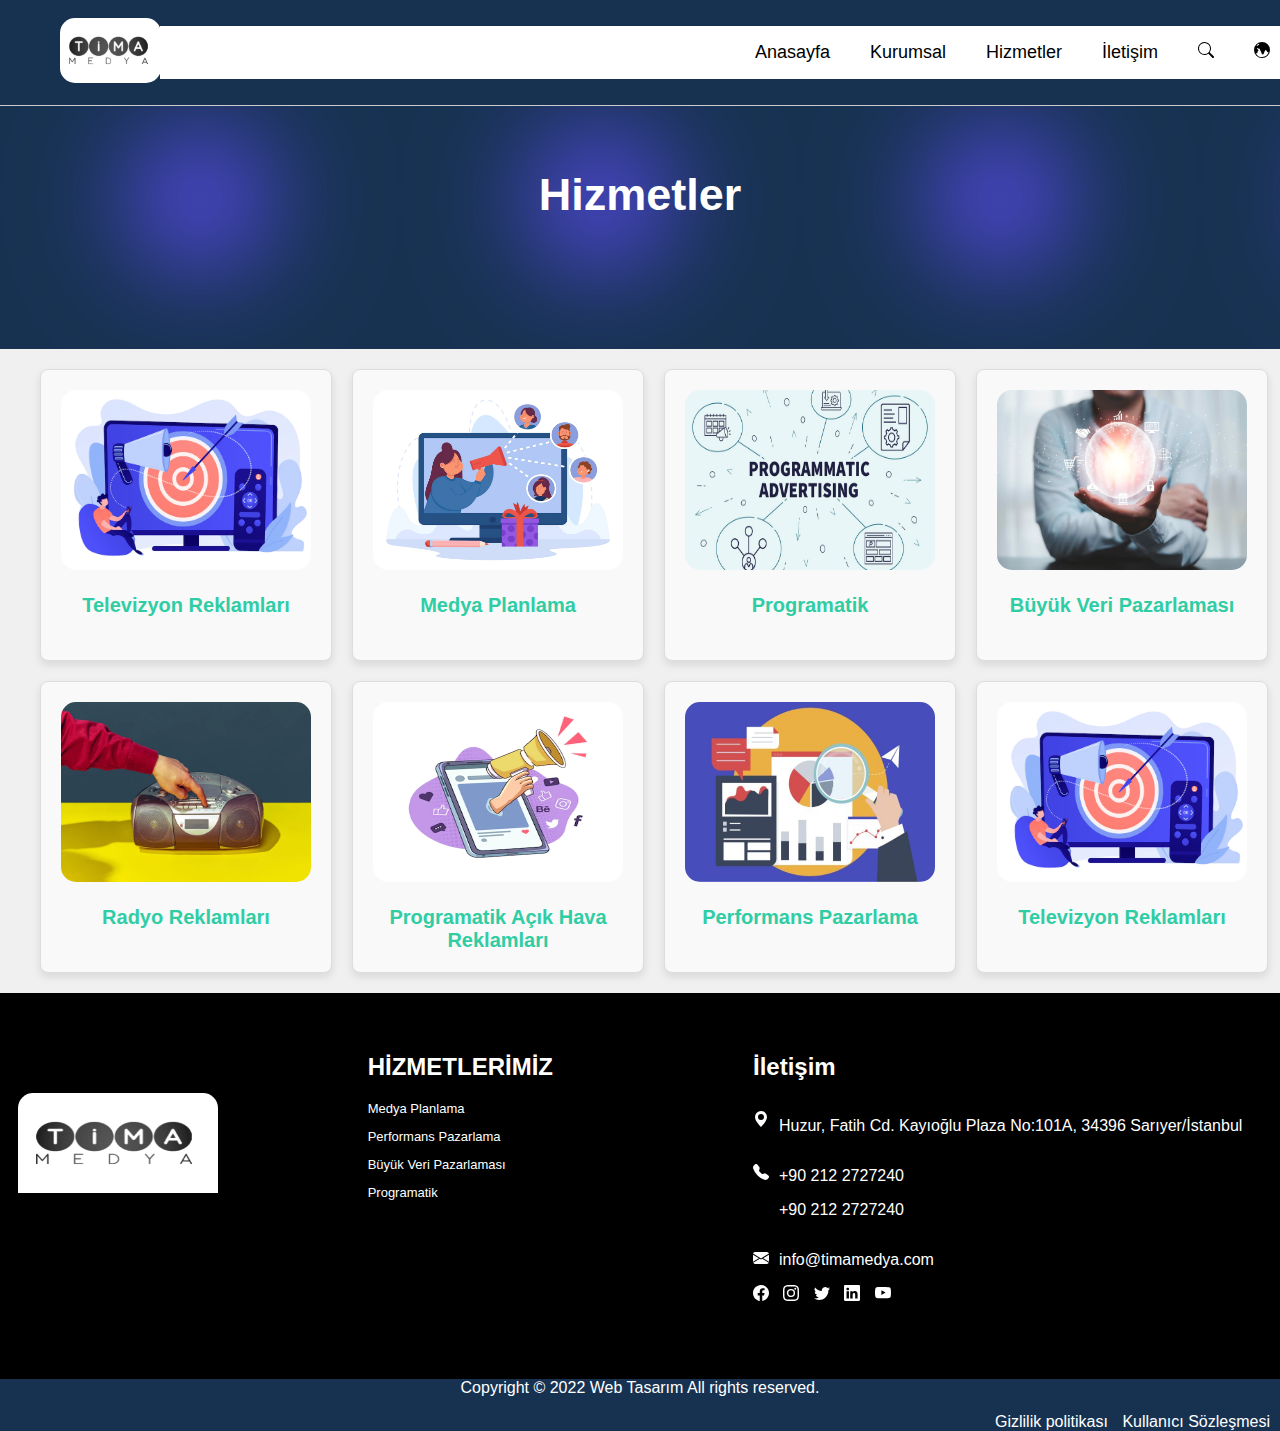
<file: pages/hizmetler.html>
<!DOCTYPE html>
<html lang="en">
<head>
    <meta charset="UTF-8">
    <meta name="viewport" content="width=device-width, initial-scale=1.0">
    <title>Document</title>
    <link rel="stylesheet" href="../styles.css">
    <link rel="stylesheet" href="../css dosyaları/hizmetler.css">
</head>
<body>
  <div class="ust-header">
    <a href="#" class="mail"><svg xmlns="http://www.w3.org/2000/svg" width="16" height="16" fill="currentColor" class="bi bi-envelope-check-fill" viewBox="0 0 16 16">
        <path d="M.05 3.555A2 2 0 0 1 2 2h12a2 2 0 0 1 1.95 1.555L8 8.414zM0 4.697v7.104l5.803-3.558zM6.761 8.83l-6.57 4.026A2 2 0 0 0 2 14h6.256A4.5 4.5 0 0 1 8 12.5a4.49 4.49 0 0 1 1.606-3.446l-.367-.225L8 9.586zM16 4.697v4.974A4.5 4.5 0 0 0 12.5 8a4.5 4.5 0 0 0-1.965.45l-.338-.207z"/>
        <path d="M16 12.5a3.5 3.5 0 1 1-7 0 3.5 3.5 0 0 1 7 0m-1.993-1.679a.5.5 0 0 0-.686.172l-1.17 1.95-.547-.547a.5.5 0 0 0-.708.708l.774.773a.75.75 0 0 0 1.174-.144l1.335-2.226a.5.5 0 0 0-.172-.686"/>
      </svg>  info@timamedya.com</a>
    <a href="#" class="tel"><svg xmlns="http://www.w3.org/2000/svg" width="16" height="16" fill="currentColor" class="bi bi-telephone-fill" viewBox="0 0 16 16">
        <path fill-rule="evenodd" d="M1.885.511a1.745 1.745 0 0 1 2.61.163L6.29 2.98c.329.423.445.974.315 1.494l-.547 2.19a.68.68 0 0 0 .178.643l2.457 2.457a.68.68 0 0 0 .644.178l2.189-.547a1.75 1.75 0 0 1 1.494.315l2.306 1.794c.829.645.905 1.87.163 2.611l-1.034 1.034c-.74.74-1.846 1.065-2.877.702a18.6 18.6 0 0 1-7.01-4.42 18.6 18.6 0 0 1-4.42-7.009c-.362-1.03-.037-2.137.703-2.877z"/>
      </svg>  +902122727240</a>
</div>

    <header>
      
      <div class="logo">
          <a href="../index.html"><img class="logo-image" src="../images/icon.png" alt=""></a>
      </div>
      <!-- Hamburger Menü Butonu -->
      <button class="hamburger-menu">
          <span class="bar"></span>
          <span class="bar"></span>
          <span class="bar"></span>
      </button>
      <!-- Menü Listesi -->
      <div class="menu-list">
          <ul>
              <li><a href="../index.html" id="anasayfa-link" data-tr="Anasayfa" data-en="Home" data-fr="D'accueil">Anasayfa</a></li>
              <li><a href="kurumsal.html" id="kurumsal-link" data-tr="Kurumsal" data-en="İnstitutional" data-fr="İnstitutionnel">Kurumsal</a></li>
              <li><a href="hizmetler.html" id="hizmetler-link" data-tr="Hizmetler" data-en="Services" data-fr="Prestations">Hizmetler</a></li>
              <li><a href="iletisim.html" id="iletisim-link" data-tr="İletişim" data-en="Communication" data-fr="Communication">İletişim</a></li>
              <li><a href="#" id="search"><svg xmlns="http://www.w3.org/2000/svg" width="16" height="16" fill="currentColor" class="bi bi-search" viewBox="0 0 16 16">
                  <path d="M11.742 10.344a6.5 6.5 0 1 0-1.397 1.398h-.001q.044.06.098.115l3.85 3.85a1 1 0 0 0 1.415-1.414l-3.85-3.85a1 1 0 0 0-.115-.1zM12 6.5a5.5 5.5 0 1 1-11 0 5.5 5.5 0 0 1 11 0"/>
                </svg></a></li>
                <li class="dropdown">
                  <a href="#" id="language">
                      <svg xmlns="http://www.w3.org/2000/svg" width="16" height="16" fill="currentColor" class="bi bi-globe-central-south-asia" viewBox="0 0 16 16">
                          <path d="M8 0a8 8 0 1 0 0 16A8 8 0 0 0 8 0M4.882 1.731a.48.48 0 0 0 .14.291.487.487 0 0 1-.126.78l-.291.146a.7.7 0 0 0-.188.135l-.48.48a1 1 0 0 1-1.023.242l-.02-.007a1 1 0 0 0-.462-.04 7 7 0 0 1 2.45-2.027m-3 9.674.86-.216a1 1 0 0 0 .758-.97v-.184a1 1 0 0 1 .445-.832l.04-.026a1 1 0 0 0 .152-1.54L3.121 6.621a.414.414 0 0 1 .542-.624l1.09.818a.5.5 0 0 0 .523.047.5.5 0 0 1 .724.447v.455a.8.8 0 0 0 .131.433l.795 1.192a1 1 0 0 1 .116.238l.73 2.19a1 1 0 0 0 .949.683h.058a1 1 0 0 0 .949-.684l.73-2.189a1 1 0 0 1 .116-.238l.791-1.187A.45.45 0 0 1 11.743 8c.16 0 .306.084.392.218.557.875 1.63 2.282 2.365 2.282l.04-.001a7.003 7.003 0 0 1-12.658.905Z"/>
                      </svg>
                  </a>
                 
                  <div class="dropdown-menu" id="language-selector">
                    <button data-lang="en">İngilizce</button>
                    <button data-lang="tr">Türkçe</button>
                    <button data-lang="fr">Fransızca</button>
                </div>
              </li>
          </ul>
          <!-- Arama inputu buraya eklenecek -->
          <div id="search-container" class="search-container">
            <input type="text" id="search-input" placeholder="Arama yapın...">
            <ul id="search-results" class="search-results"></ul>
        </div>
      </div>
  </header>
    
    <div class="hizmetler-title">
        <h1 id="hizmetler-right" data-tr="Hizmetler" data-en="Services" data-fr="Prestations" >Hizmetler</h1>
    </div>

    <div class="hizmetler-container">
        <div class="hizmetler-item">
            <img id="icon" src="../icons/222--tvreklam.webp" alt="">
            <p id="hizmetler-p" data-tr="Televizyon Reklamları" data-en="Television Advertisements" data-fr="Publicités télévisées">Televizyon Reklamları</p>
          </div>
        <div class="hizmetler-item">
          <img id="icon" src="../icons/247--medya-planlama.webp" alt="">
          <p id="hizmetler-p" data-tr="Medya Planlama" data-en="media planning" data-fr="planification média">Medya Planlama</p>
        </div>
        <div class="hizmetler-item">
          <img id="icon" src="../icons/13--programatik.jpg" alt="">
          <p id="hizmetler-p" data-tr="Programatik" data-en="programmatic" data-fr="programmatique">Programatik</p>
        </div>
        <div class="hizmetler-item">
          <img id="icon" src="../icons/491--bigdata.webp" alt="">
          <p id="hizmetler-p" data-tr="Büyük Veri Pazarlaması" data-en="Big Data Marketing" data-fr="Marketing des mégadonnées">Büyük Veri Pazarlaması</p>
        </div>
        <div class="hizmetler-item">
          <img id="icon" src="../icons/631--radyogercekci.webp" alt="">
          <p id="hizmetler-p" data-tr="Radyo Reklamları" data-en="Radio Ads" data-fr="Annonces radio">Radyo Reklamları</p>
        </div>
        <div class="hizmetler-item">
          <img id="icon" src="../icons/674--reklam.webp" alt="">
          <p id="hizmetler-p" data-tr="Programatik Açık Hava Reklamları" data-en="Programmatic Outdoor Advertising" data-fr="Publicité extérieure programmatique">Programatik Açık Hava Reklamları</p>
        </div>
        <div class="hizmetler-item">
          <img id="icon" src="../icons/921--66263.jpg" alt="">
          <p id="hizmetler-p" data-tr="Performans Pazarlama" data-en="performance marketing" data-fr="marketing à la performance">Performans Pazarlama</p>
        </div>
        <div class="hizmetler-item">
          <img id="icon" src="../icons/222--tvreklam.webp" alt="">
          <p id="hizmetler-p" data-tr="Televizyon Reklamları" data-en="Television Advertisements" data-fr="Publicités télévisées">Televizyon Reklamları</p>
        </div>
        
    </div>

    <footer>
      <div class="footer-container">
      <div class="footer1">
          <img id="footer-logo" src="../images/icon.png" alt="">
         
      </div>
      
      <div class="footer2">
        <h2 id="footer-hizmet" data-tr="HİZMETLERİMİZ" data-en="OUR SERVICES" data-fr="NOS SERVICES">HİZMETLERİMİZ</h2>
        <p class="footer-hizmet-right" data-tr="Medya Planlama" data-en="media planning" data-fr="planification média">Medya Planlama</p>
        <p class="footer-hizmet-right" data-tr="Performans Pazarlama" data-en="performance marketing" data-fr="marketing à la performance">Performans Pazarlama</p>
        <p class="footer-hizmet-right" data-tr="Büyük Veri Pazarlaması" data-en="Big Data Marketing" data-fr="Marketing des mégadonnées">Büyük Veri Pazarlaması</p>
        <p class="footer-hizmet-right" data-tr="Programatik" data-en="programmatic" data-fr="programmatique">Programatik</p>
      </div>
      <div class="footer-iletisim">
        <h2 data-tr="İletişim" data-en="Communication" data-fr="Communication">İletişim</h2>
          <div class="icons">
          <div class="location-container">
              <div class="location-image"><svg id="location-icon" xmlns="http://www.w3.org/2000/svg" width="16" height="16" fill="currentColor" class="bi bi-geo-alt-fill" viewBox="0 0 16 16">
                  <path d="M8 16s6-5.686 6-10A6 6 0 0 0 2 6c0 4.314 6 10 6 10m0-7a3 3 0 1 1 0-6 3 3 0 0 1 0 6"/>
                </svg></div>
              <p id="adress">Huzur, Fatih Cd. Kayıoğlu Plaza No:101A, 34396 Sarıyer/İstanbul</p>
          </div>
          <div class="telephone-container">
              <div class="telephone-image"><svg id="telephone-icon" xmlns="http://www.w3.org/2000/svg" width="16" height="16" fill="currentColor" class="bi bi-telephone-fill" viewBox="0 0 16 16">
                  <path fill-rule="evenodd" d="M1.885.511a1.745 1.745 0 0 1 2.61.163L6.29 2.98c.329.423.445.974.315 1.494l-.547 2.19a.68.68 0 0 0 .178.643l2.457 2.457a.68.68 0 0 0 .644.178l2.189-.547a1.75 1.75 0 0 1 1.494.315l2.306 1.794c.829.645.905 1.87.163 2.611l-1.034 1.034c-.74.74-1.846 1.065-2.877.702a18.6 18.6 0 0 1-7.01-4.42 18.6 18.6 0 0 1-4.42-7.009c-.362-1.03-.037-2.137.703-2.877z"/>
                </svg></div>
                <div>
              <p>+90 212 2727240</p>
              <p>+90 212 2727240</p>
          </div>
          </div>
          <div class="mail-container">
              <div class="mail-image"><svg id="mail-icon" xmlns="http://www.w3.org/2000/svg" width="16" height="16" fill="currentColor" class="bi bi-envelope-fill" viewBox="0 0 16 16">
                  <path d="M.05 3.555A2 2 0 0 1 2 2h12a2 2 0 0 1 1.95 1.555L8 8.414zM0 4.697v7.104l5.803-3.558zM6.761 8.83l-6.57 4.027A2 2 0 0 0 2 14h12a2 2 0 0 0 1.808-1.144l-6.57-4.027L8 9.586zm3.436-.586L16 11.801V4.697z"/>
                </svg></div>
              <div>
              <p>info@timamedya.com</p>
          </div>
          
          </div>
              <a href="index.html"><svg id="facebook-icon" xmlns="http://www.w3.org/2000/svg" width="16" height="16" fill="currentColor" class="bi bi-facebook" viewBox="0 0 16 16">
                  <path d="M16 8.049c0-4.446-3.582-8.05-8-8.05C3.58 0-.002 3.603-.002 8.05c0 4.017 2.926 7.347 6.75 7.951v-5.625h-2.03V8.05H6.75V6.275c0-2.017 1.195-3.131 3.022-3.131.876 0 1.791.157 1.791.157v1.98h-1.009c-.993 0-1.303.621-1.303 1.258v1.51h2.218l-.354 2.326H9.25V16c3.824-.604 6.75-3.934 6.75-7.951"/>
                </svg></a>
              <a href="index.html"><svg id="instagram-icon" xmlns="http://www.w3.org/2000/svg" width="16" height="16" fill="currentColor" class="bi bi-instagram" viewBox="0 0 16 16">
                  <path d="M8 0C5.829 0 5.556.01 4.703.048 3.85.088 3.269.222 2.76.42a3.9 3.9 0 0 0-1.417.923A3.9 3.9 0 0 0 .42 2.76C.222 3.268.087 3.85.048 4.7.01 5.555 0 5.827 0 8.001c0 2.172.01 2.444.048 3.297.04.852.174 1.433.372 1.942.205.526.478.972.923 1.417.444.445.89.719 1.416.923.51.198 1.09.333 1.942.372C5.555 15.99 5.827 16 8 16s2.444-.01 3.298-.048c.851-.04 1.434-.174 1.943-.372a3.9 3.9 0 0 0 1.416-.923c.445-.445.718-.891.923-1.417.197-.509.332-1.09.372-1.942C15.99 10.445 16 10.173 16 8s-.01-2.445-.048-3.299c-.04-.851-.175-1.433-.372-1.941a3.9 3.9 0 0 0-.923-1.417A3.9 3.9 0 0 0 13.24.42c-.51-.198-1.092-.333-1.943-.372C10.443.01 10.172 0 7.998 0zm-.717 1.442h.718c2.136 0 2.389.007 3.232.046.78.035 1.204.166 1.486.275.373.145.64.319.92.599s.453.546.598.92c.11.281.24.705.275 1.485.039.843.047 1.096.047 3.231s-.008 2.389-.047 3.232c-.035.78-.166 1.203-.275 1.485a2.5 2.5 0 0 1-.599.919c-.28.28-.546.453-.92.598-.28.11-.704.24-1.485.276-.843.038-1.096.047-3.232.047s-2.39-.009-3.233-.047c-.78-.036-1.203-.166-1.485-.276a2.5 2.5 0 0 1-.92-.598 2.5 2.5 0 0 1-.6-.92c-.109-.281-.24-.705-.275-1.485-.038-.843-.046-1.096-.046-3.233s.008-2.388.046-3.231c.036-.78.166-1.204.276-1.486.145-.373.319-.64.599-.92s.546-.453.92-.598c.282-.11.705-.24 1.485-.276.738-.034 1.024-.044 2.515-.045zm4.988 1.328a.96.96 0 1 0 0 1.92.96.96 0 0 0 0-1.92m-4.27 1.122a4.109 4.109 0 1 0 0 8.217 4.109 4.109 0 0 0 0-8.217m0 1.441a2.667 2.667 0 1 1 0 5.334 2.667 2.667 0 0 1 0-5.334"/>
                </svg></a>
                <a href="index.html"><svg id="twitter-icon" xmlns="http://www.w3.org/2000/svg" width="16" height="16" fill="currentColor" class="bi bi-twitter" viewBox="0 0 16 16">
                  <path d="M5.026 15c6.038 0 9.341-5.003 9.341-9.334q.002-.211-.006-.422A6.7 6.7 0 0 0 16 3.542a6.7 6.7 0 0 1-1.889.518 3.3 3.3 0 0 0 1.447-1.817 6.5 6.5 0 0 1-2.087.793A3.286 3.286 0 0 0 7.875 6.03a9.32 9.32 0 0 1-6.767-3.429 3.29 3.29 0 0 0 1.018 4.382A3.3 3.3 0 0 1 .64 6.575v.045a3.29 3.29 0 0 0 2.632 3.218 3.2 3.2 0 0 1-.865.115 3 3 0 0 1-.614-.057 3.28 3.28 0 0 0 3.067 2.277A6.6 6.6 0 0 1 .78 13.58a6 6 0 0 1-.78-.045A9.34 9.34 0 0 0 5.026 15"/>
                </svg></a>
                <a href="index.html"><svg id="linkedin-icon" xmlns="http://www.w3.org/2000/svg" width="16" height="16" fill="currentColor" class="bi bi-linkedin" viewBox="0 0 16 16">
                  <path d="M0 1.146C0 .513.526 0 1.175 0h13.65C15.474 0 16 .513 16 1.146v13.708c0 .633-.526 1.146-1.175 1.146H1.175C.526 16 0 15.487 0 14.854zm4.943 12.248V6.169H2.542v7.225zm-1.2-8.212c.837 0 1.358-.554 1.358-1.248-.015-.709-.52-1.248-1.342-1.248S2.4 3.226 2.4 3.934c0 .694.521 1.248 1.327 1.248zm4.908 8.212V9.359c0-.216.016-.432.08-.586.173-.431.568-.878 1.232-.878.869 0 1.216.662 1.216 1.634v3.865h2.401V9.25c0-2.22-1.184-3.252-2.764-3.252-1.274 0-1.845.7-2.165 1.193v.025h-.016l.016-.025V6.169h-2.4c.03.678 0 7.225 0 7.225z"/>
                </svg></a>
                <a href="index.html"><svg id="youtube-icon" xmlns="http://www.w3.org/2000/svg" width="16" height="16" fill="currentColor" class="bi bi-youtube" viewBox="0 0 16 16">
                  <path d="M8.051 1.999h.089c.822.003 4.987.033 6.11.335a2.01 2.01 0 0 1 1.415 1.42c.101.38.172.883.22 1.402l.01.104.022.26.008.104c.065.914.073 1.77.074 1.957v.075c-.001.194-.01 1.108-.082 2.06l-.008.105-.009.104c-.05.572-.124 1.14-.235 1.558a2.01 2.01 0 0 1-1.415 1.42c-1.16.312-5.569.334-6.18.335h-.142c-.309 0-1.587-.006-2.927-.052l-.17-.006-.087-.004-.171-.007-.171-.007c-1.11-.049-2.167-.128-2.654-.26a2.01 2.01 0 0 1-1.415-1.419c-.111-.417-.185-.986-.235-1.558L.09 9.82l-.008-.104A31 31 0 0 1 0 7.68v-.123c.002-.215.01-.958.064-1.778l.007-.103.003-.052.008-.104.022-.26.01-.104c.048-.519.119-1.023.22-1.402a2.01 2.01 0 0 1 1.415-1.42c.487-.13 1.544-.21 2.654-.26l.17-.007.172-.006.086-.003.171-.007A100 100 0 0 1 7.858 2zM6.4 5.209v4.818l4.157-2.408z"/>
                </svg></a>
              </div>
      </div>
  </div>
  </footer>
  <div class="footer3">
        
    <div>
     <p id="haklar-write">Copyright © 2022 Web Tasarım All rights reserved.</p>
 </div>
 <div class="footer3giz-söz">
  <a id="footer2gizlilik" href="#" data-tr="Gizlilik politikası" data-en="Privacy Policy" data-fr="politique de confidentialité">Gizlilik politikası</a>
  <a id="footer2sözlesme" href="#" data-tr="Kullanıcı Sözleşmesi" data-en="user agreement" data-fr="Accord de l'utilisateur">Kullanıcı Sözleşmesi</a>
</div>
 </div>
    
    <script>
       document.addEventListener('DOMContentLoaded', function() {
        const items = document.querySelectorAll('.hizmetler-item');

        const observer = new IntersectionObserver(entries => {
            entries.forEach(entry => {
                if (entry.isIntersecting) {
                    entry.target.classList.add('visible');
                }
            });
        });

        items.forEach(item => {
            observer.observe(item);
        });
    });
    </script>
    <script src="../language.js"></script>
    <script src="../script.js"></script>
    <script src="../search.js"></script>
</body>
</html>
</file>
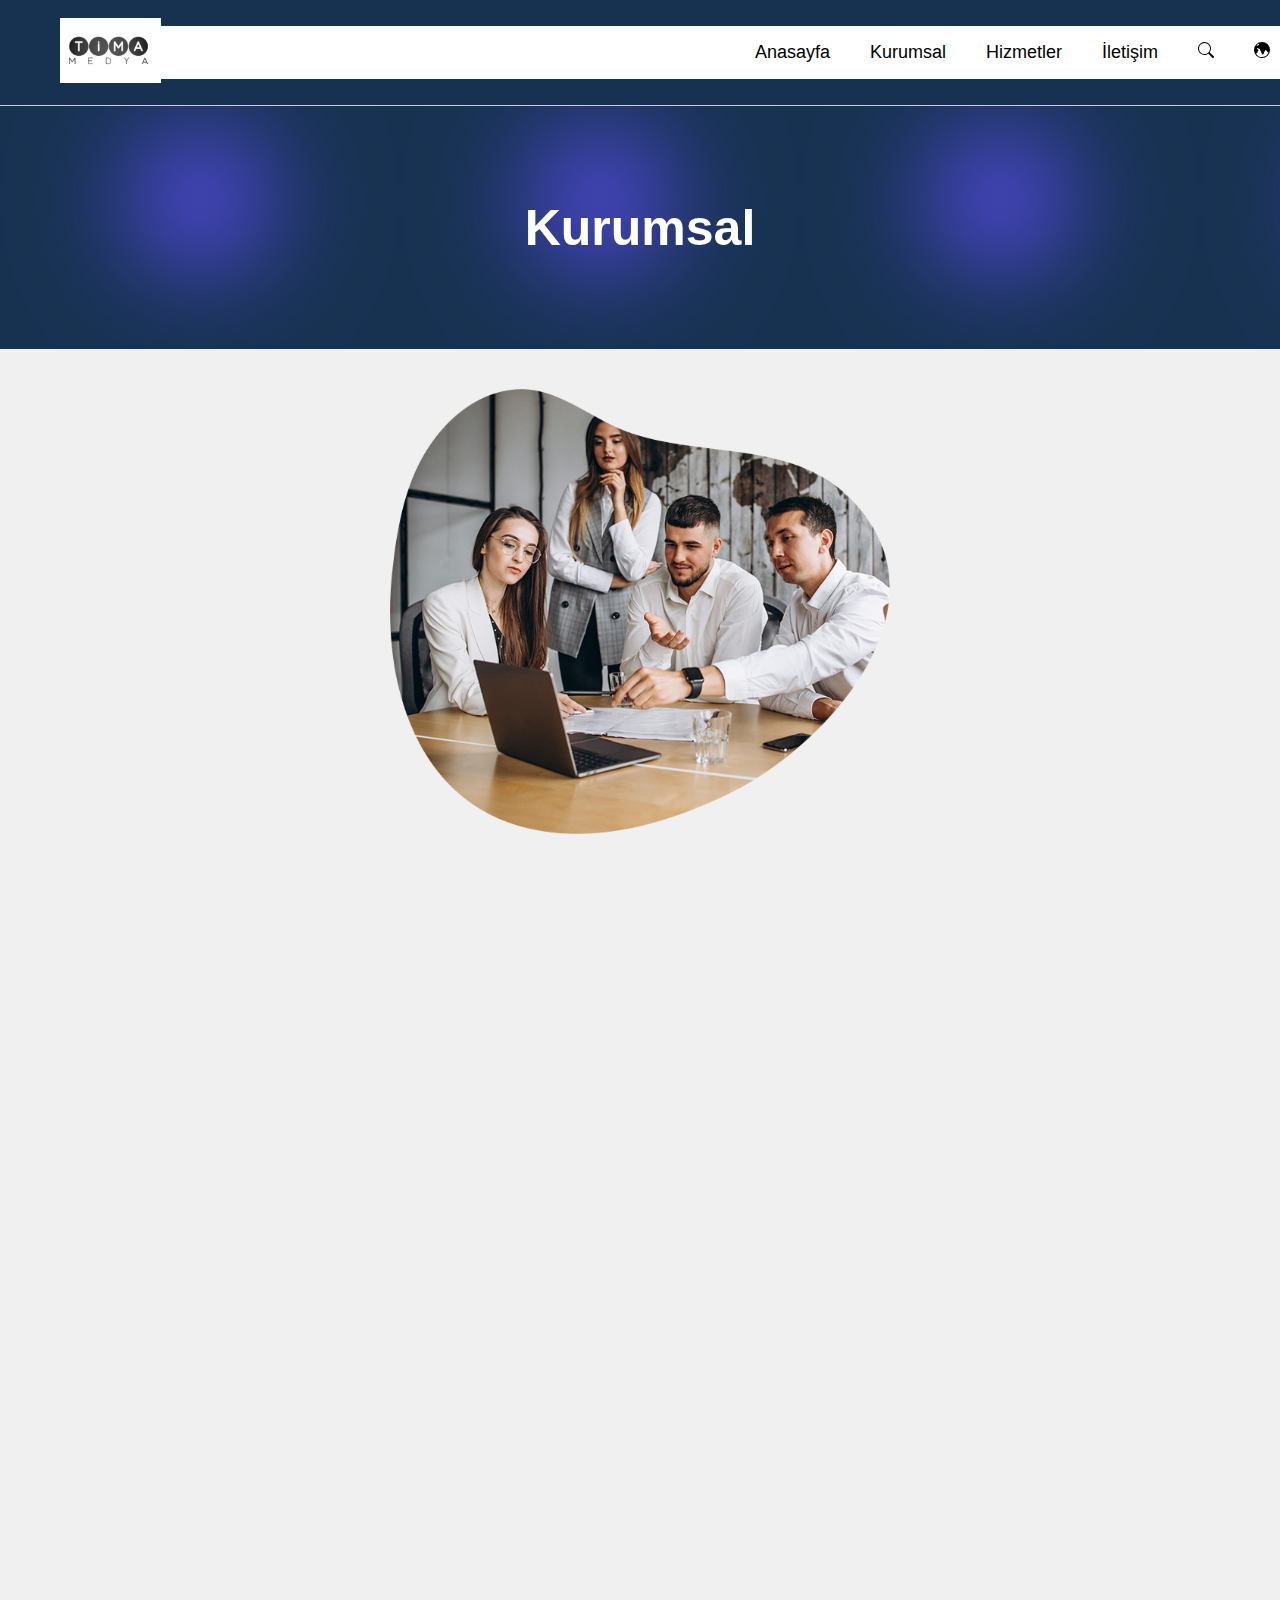
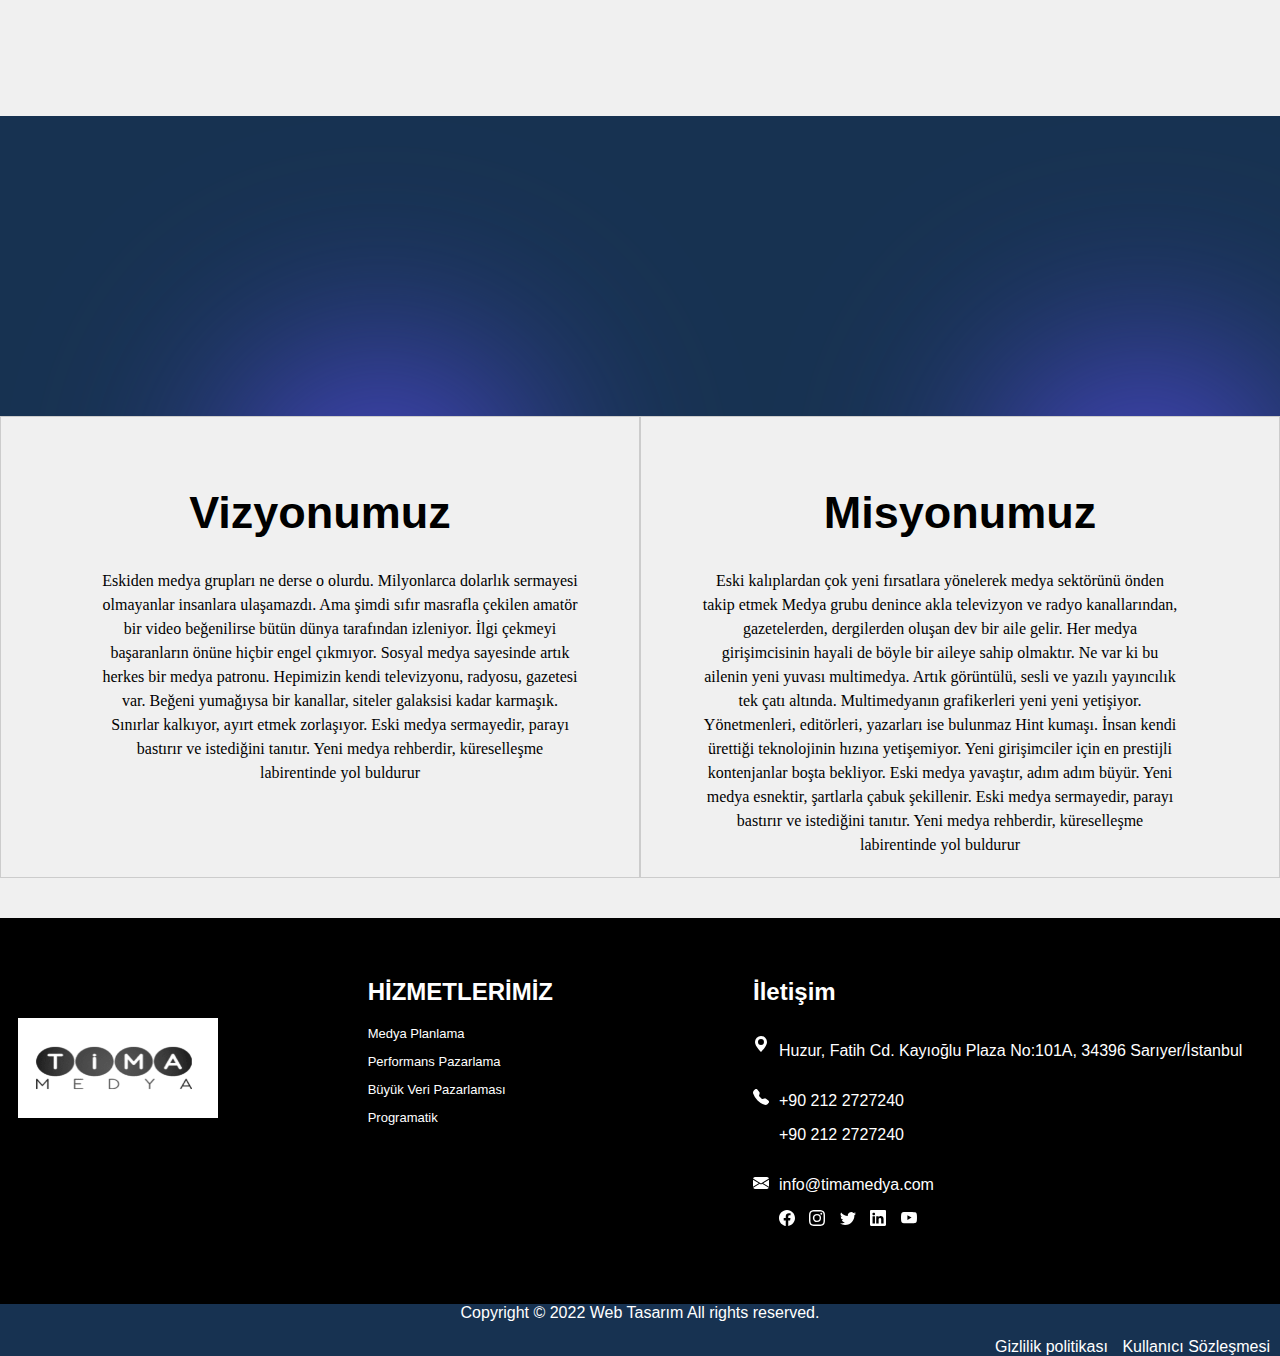
<file: pages/kurumsal.html>
<!DOCTYPE html>
<html lang="en">
<head>
    <meta charset="UTF-8">
    <meta name="viewport" content="width=device-width, initial-scale=1.0">
    <title>Document</title>
    <link rel="stylesheet" href="../styles.css">
    <link rel="stylesheet" href="../css dosyaları/kurumsal.css">
</head>
<body>
    <div class="ust-header">
        <a href="#" class="mail"><svg xmlns="http://www.w3.org/2000/svg" width="16" height="16" fill="currentColor" class="bi bi-envelope-check-fill" viewBox="0 0 16 16">
            <path d="M.05 3.555A2 2 0 0 1 2 2h12a2 2 0 0 1 1.95 1.555L8 8.414zM0 4.697v7.104l5.803-3.558zM6.761 8.83l-6.57 4.026A2 2 0 0 0 2 14h6.256A4.5 4.5 0 0 1 8 12.5a4.49 4.49 0 0 1 1.606-3.446l-.367-.225L8 9.586zM16 4.697v4.974A4.5 4.5 0 0 0 12.5 8a4.5 4.5 0 0 0-1.965.45l-.338-.207z"/>
            <path d="M16 12.5a3.5 3.5 0 1 1-7 0 3.5 3.5 0 0 1 7 0m-1.993-1.679a.5.5 0 0 0-.686.172l-1.17 1.95-.547-.547a.5.5 0 0 0-.708.708l.774.773a.75.75 0 0 0 1.174-.144l1.335-2.226a.5.5 0 0 0-.172-.686"/>
          </svg>  info@timamedya.com</a>
        <a href="#" class="tel"><svg xmlns="http://www.w3.org/2000/svg" width="16" height="16" fill="currentColor" class="bi bi-telephone-fill" viewBox="0 0 16 16">
            <path fill-rule="evenodd" d="M1.885.511a1.745 1.745 0 0 1 2.61.163L6.29 2.98c.329.423.445.974.315 1.494l-.547 2.19a.68.68 0 0 0 .178.643l2.457 2.457a.68.68 0 0 0 .644.178l2.189-.547a1.75 1.75 0 0 1 1.494.315l2.306 1.794c.829.645.905 1.87.163 2.611l-1.034 1.034c-.74.74-1.846 1.065-2.877.702a18.6 18.6 0 0 1-7.01-4.42 18.6 18.6 0 0 1-4.42-7.009c-.362-1.03-.037-2.137.703-2.877z"/>
          </svg>  +902122727240</a>
    </div>

    <header>
        
        <div class="logo">
            <a href="../index.html"><img class="logo-image" src="../images/icon.png" alt=""></a>
        </div>
        
        <button class="hamburger-menu">
            <span class="bar"></span>
            <span class="bar"></span>
            <span class="bar"></span>
        </button>
        <!-- Menü Listesi -->
        <div class="menu-list">
            <ul>
              <li><a href="../index.html" id="anasayfa-link" data-tr="Anasayfa" data-en="Home" data-fr="D'accueil">Anasayfa</a></li>
              <li><a href="kurumsal.html" id="kurumsal-link" data-tr="Kurumsal" data-en="İnstitutional" data-fr="İnstitutionnel">Kurumsal</a></li>
              <li><a href="hizmetler.html" id="hizmetler-link" data-tr="Hizmetler" data-en="Services" data-fr="Prestations">Hizmetler</a></li>
              <li><a href="iletisim.html" id="iletisim-link" data-tr="İletişim" data-en="Communication" data-fr="Communication">İletişim</a></li>
                <li><a href="#" id="search"><svg xmlns="http://www.w3.org/2000/svg" width="16" height="16" fill="currentColor" class="bi bi-search" viewBox="0 0 16 16">
                    <path d="M11.742 10.344a6.5 6.5 0 1 0-1.397 1.398h-.001q.044.06.098.115l3.85 3.85a1 1 0 0 0 1.415-1.414l-3.85-3.85a1 1 0 0 0-.115-.1zM12 6.5a5.5 5.5 0 1 1-11 0 5.5 5.5 0 0 1 11 0"/>
                  </svg></a></li>
                  <li class="dropdown">
                    <a href="#" id="language">
                        <svg xmlns="http://www.w3.org/2000/svg" width="16" height="16" fill="currentColor" class="bi bi-globe-central-south-asia" viewBox="0 0 16 16">
                            <path d="M8 0a8 8 0 1 0 0 16A8 8 0 0 0 8 0M4.882 1.731a.48.48 0 0 0 .14.291.487.487 0 0 1-.126.78l-.291.146a.7.7 0 0 0-.188.135l-.48.48a1 1 0 0 1-1.023.242l-.02-.007a1 1 0 0 0-.462-.04 7 7 0 0 1 2.45-2.027m-3 9.674.86-.216a1 1 0 0 0 .758-.97v-.184a1 1 0 0 1 .445-.832l.04-.026a1 1 0 0 0 .152-1.54L3.121 6.621a.414.414 0 0 1 .542-.624l1.09.818a.5.5 0 0 0 .523.047.5.5 0 0 1 .724.447v.455a.8.8 0 0 0 .131.433l.795 1.192a1 1 0 0 1 .116.238l.73 2.19a1 1 0 0 0 .949.683h.058a1 1 0 0 0 .949-.684l.73-2.189a1 1 0 0 1 .116-.238l.791-1.187A.45.45 0 0 1 11.743 8c.16 0 .306.084.392.218.557.875 1.63 2.282 2.365 2.282l.04-.001a7.003 7.003 0 0 1-12.658.905Z"/>
                        </svg>
                    </a>
                    
                    <div class="dropdown-menu" id="language-selector">
                        <button data-lang="en">İngilizce</button>
                        <button data-lang="tr">Türkçe</button>
                        <button data-lang="fr">Fransızca</button>
                    </div>
                </li>
            </ul>
            <!-- Arama inputu buraya eklenecek -->
            <div id="search-container" class="search-container">
                <input type="text" id="search-input" placeholder="Arama yapın...">
                <ul id="search-results" class="search-results"></ul>
            </div>
        </div>
    </header>
        <div class="kurumsal-title" data-tr="Kurumsal" data-en="İnstitutional" data-fr="İnstitutionnel">KURUMSAL</div>

        <div id="about">
            <div class="about-image">
                <img class="about-image1" src="../images/918--about-img-one1.png" alt="">
            </div>
            <div class="about-right">
                <h1 data-tr="Biz Kimiz ?" data-en="Who are we ?" data-fr="Qui sommes ?">Biz Kimiz ?</h1>
            <p class="about-p" data-tr="2013'te kurulduk. Ortaköy'deki şirket binamızda outdoor reklamcılık ve " data-en="We were founded in 2013. Outdoor advertising and advertising in our company building in Ortaköy. ?" data-fr="Nous avons été fondés en 2013. Publicité extérieure et publicité dans le bâtiment de notre entreprise à Ortaköy.">2013'te kurulduk. Ortaköy'deki şirket binamızda outdoor reklamcılık ve </p>
            <p class="about-p" data-tr="yapımcılık başta olmak üzere çeşitli ajans hizmetleri veriyoruz." data-en="We provide various agency services, especially production." data-fr="Nous fournissons divers services d'agence, notamment de production.">yapımcılık başta olmak üzere çeşitli ajans hizmetleri veriyoruz.</p>
            <br>
            <p class="about-p" data-tr="Sanal âlem giderek gerçek âleme dönüşüyor. Sosyal medya yeni dünya" data-en="The virtual world is gradually turning into the real world. Social media is the new world" data-fr="Le monde virtuel se transforme progressivement en monde réel. Les réseaux sociaux sont le nouveau monde">Sanal âlem giderek gerçek âleme dönüşüyor. Sosyal medya yeni dünya </p>
            <p data-tr="düzeninin pilot uygulaması dense yeridir. Böyle devrim dönemlerinde kalıplar" data-en="The pilot application of the scheme is worth mentioning. Patterns in such revolutionary periods" data-fr="L’application pilote du programme mérite d’être mentionnée. Modèles dans ces périodes révolutionnaires">düzeninin pilot uygulaması dense yeridir. Böyle devrim dönemlerinde kalıplar </p>
            <p data-tr="yıkılır, fırsatlar doğar. Kalıpların sahibi devlerin ayakları kayar, fırsatları" data-en="collapse, opportunities arise. The feet of the giants who own the patterns slip, their opportunities" data-fr="l’effondrement, des opportunités se présentent. Les pieds des géants propriétaires des modèles glissent, leurs opportunités">yıkılır, fırsatlar doğar. Kalıpların sahibi devlerin ayakları kayar, fırsatları </p>
            <p data-tr="değerlendiren cücelerin kanatları çıkar." data-en="The evaluating dwarfs grow wings." data-fr="Les nains évaluateurs ont des ailes.">değerlendiren cücelerin kanatları çıkar.</p>
            <br>
            <p class="about-p" data-tr="Türkiye fırsatları değerlendiriyor. Biz de ülkemizin potansiyeliyle medya" data-en="Türkiye is evaluating opportunities. We are also a media player with the potential of our country." data-fr="Türkiye évalue les opportunités. Nous sommes aussi un acteur médiatique avec le potentiel de notre pays.">Türkiye fırsatları değerlendiriyor. Biz de ülkemizin potansiyeliyle medya </p>
            <p data-tr="Sektör genelinde birleşmeye karar verdik. Yenilikler sayesinde büyümek ve genişlemek" data-en="We decided to merge industry-wide. Growing and expanding through innovations" data-fr="Nous avons décidé de fusionner l’ensemble du secteur. Croissance et expansion grâce aux innovations">sektörü üzerinden birleşmek için yola çıktık. Yeniliklerle büyümeye, büyütmeye </p>
            <p data-tr="başladık." data-en="we started." data-fr="nous avons commencé"> başladık. </p>
            </div>
        </div>
        <div class="ara-reklam">
            <div class="icerik">
           <h1 id="reklam-right"  data-tr="Uygun teklifler ve destek için bizimle iletişime geçin" data-en="Contact us for affordable offers and support" data-fr="Contactez-nous pour des offres abordables et une assistance">Uygun teklifler ve destek için bizimle iletişime geçin</h1>
           <a href="iletisim.html"><button id="reklam-button" data-tr="BİZİMLE İLETİŞİME GEÇİN" data-en="CONTACT US" data-fr="CONTACT US">BİZİMLE İLETİŞİME GEÇİN</button></a>
        </div>
        </div>
        <div class="vizyon-misyon-container">
            <div class="vizyon">
                <div class="vizyon-title"><h1 data-tr="Vizyonumuz" data-en="our vision" data-fr="notre vision">Vizyonumuz</h1></div>
                <div class="vizyon-p" 
                
                data-tr="Eskiden medya grupları ne derse o olurdu. Milyonlarca dolarlık sermayesi olmayanlar insanlara ulaşamazdı. Ama şimdi sıfır masrafla çekilen amatör bir video beğenilirse bütün dünya tarafından izleniyor. İlgi çekmeyi başaranların önüne hiçbir engel çıkmıyor.
                Sosyal medya sayesinde artık herkes bir medya patronu. Hepimizin kendi televizyonu, radyosu, gazetesi var. Beğeni yumağıysa bir kanallar, siteler galaksisi kadar karmaşık. Sınırlar kalkıyor, ayırt etmek zorlaşıyor.
                Eski medya sermayedir, parayı bastırır ve istediğini tanıtır. Yeni medya rehberdir, küreselleşme labirentinde yol buldurur" 
                
                data-en="In the past, whatever the media groups said happened. Those who did not have millions of dollars of capital could not reach people. But now, if an amateur video shot with zero expense is liked, it is watched by the whole world. There are no obstacles in the way of those who manage to attract attention.
                Thanks to social media, everyone is now a media mogul. We all have our own television, radio and newspaper. The ball of likes is as complex as a galaxy of channels and sites. Borders are disappearing, discrimination becomes difficult.
                The old media is capital, it prints money and promotes what it wants. New media is a guide, it helps you find your way through the labyrinth of globalization" 
                
                data-fr="Dans le passé, tout ce que disaient les groupes médiatiques se produisait. Ceux qui ne disposaient pas de millions de dollars de capital ne pouvaient pas atteindre les gens. Mais désormais, si une vidéo amateur tournée sans frais est appréciée, elle est regardée par le monde entier. Il n’y a aucun obstacle sur le chemin de ceux qui parviennent à attirer l’attention.
                Grâce aux réseaux sociaux, tout le monde est désormais un magnat des médias. Nous avons tous notre propre télévision, radio et journal. La boule des likes est aussi complexe qu’une galaxie de chaînes et de sites. Les frontières disparaissent, les discriminations deviennent difficiles.
                Les vieux médias sont du capital, ils impriment de l’argent et promeuvent ce qu’ils veulent. Les nouveaux médias sont un guide, ils vous aident à vous frayer un chemin dans le labyrinthe de la mondialisation"
                >
                    Eskiden medya grupları ne derse o olurdu. Milyonlarca dolarlık sermayesi olmayanlar insanlara ulaşamazdı. Ama şimdi sıfır masrafla çekilen amatör bir video beğenilirse bütün dünya tarafından izleniyor. İlgi çekmeyi başaranların önüne hiçbir engel çıkmıyor.
                    Sosyal medya sayesinde artık herkes bir medya patronu. Hepimizin kendi televizyonu, radyosu, gazetesi var. Beğeni yumağıysa bir kanallar, siteler galaksisi kadar karmaşık. Sınırlar kalkıyor, ayırt etmek zorlaşıyor.
                    Eski medya sermayedir, parayı bastırır ve istediğini tanıtır. Yeni medya rehberdir, küreselleşme labirentinde yol buldurur
                </div>
            </div>
            <div class="misyon">
                <div class="misyon-title"><h1 data-tr="Misyonumuz" data-en="Our Mission" data-fr="Notre mission">Misyonumuz</h1></div>
                <div class="misyon-p" 
                data-tr="Eski kalıplardan çok yeni fırsatlara yönelerek medya sektörünü önden takip etmek 
                Medya grubu denince akla televizyon ve radyo kanallarından, gazetelerden, dergilerden oluşan dev bir aile gelir. Her medya girişimcisinin hayali de böyle bir aileye sahip olmaktır. Ne var ki bu ailenin yeni yuvası multimedya. Artık görüntülü, sesli ve yazılı yayıncılık tek çatı altında.
                Multimedyanın grafikerleri yeni yeni yetişiyor. Yönetmenleri, editörleri, yazarları ise bulunmaz Hint kumaşı. İnsan kendi ürettiği teknolojinin hızına yetişemiyor. Yeni girişimciler için en prestijli kontenjanlar boşta bekliyor.
                Eski medya yavaştır, adım adım büyür. Yeni medya esnektir, şartlarla çabuk şekillenir.
                Eski medya sermayedir, parayı bastırır ve istediğini tanıtır. Yeni medya rehberdir, küreselleşme labirentinde yol buldurur" 
                
                data-en="To follow the media industry from the front by turning to new opportunities rather than old patterns
                When we say media group, a giant family consisting of television and radio channels, newspapers and magazines comes to mind. Every media entrepreneur's dream is to have such a family. However, the new home of this family is multimedia. Now video, audio and written publishing are under one roof.
                Multimedia graphic designers are just starting to catch up. Its directors, editors and writers are a rare Indian fabric. Man cannot keep up with the speed of the technology he produces. The most prestigious quotas for new entrepreneurs are waiting idle.
                Old media is slow, it grows step by step. New media is flexible and can be shaped quickly by circumstances.
                The old media is capital, it prints money and promotes what it wants. New media is a guide, it helps you find your way through the labyrinth of globalization" 
                
                data-fr="Suivre l'industrie des médias de front en se tournant vers de nouvelles opportunités plutôt que vers les anciens modèles
                Quand on parle de groupe de médias, on pense à une famille géante composée de chaînes de télévision et de radio, de journaux et de magazines. Le rêve de tout entrepreneur en médias est d'avoir une telle famille. Cependant, le nouveau foyer de cette famille est le multimédia. Désormais, l'édition vidéo, audio et écrite est regroupée sous un même toit.
                Les graphistes multimédia commencent tout juste à rattraper leur retard. Ses réalisateurs, rédacteurs et scénaristes constituent un tissu indien rare. L’homme ne peut pas suivre le rythme de la technologie qu’il produit. Les quotas les plus prestigieux pour les nouveaux entrepreneurs attendent inactifs.
                Les vieux médias sont lents, ils se développent petit à petit. Les nouveaux médias sont flexibles et peuvent être façonnés rapidement par les circonstances.
                Les vieux médias sont du capital, ils impriment de l’argent et promeuvent ce qu’ils veulent. Les nouveaux médias sont un guide, ils vous aident à vous frayer un chemin dans le labyrinthe de la mondialisation"
                >
                    Eski kalıplardan çok yeni fırsatlara yönelerek medya sektörünü önden takip etmek" 
                    Medya grubu denince akla televizyon ve radyo kanallarından, gazetelerden, dergilerden oluşan dev bir aile gelir. Her medya girişimcisinin hayali de böyle bir aileye sahip olmaktır. Ne var ki bu ailenin yeni yuvası multimedya. Artık görüntülü, sesli ve yazılı yayıncılık tek çatı altında.
                    Multimedyanın grafikerleri yeni yeni yetişiyor. Yönetmenleri, editörleri, yazarları ise bulunmaz Hint kumaşı. İnsan kendi ürettiği teknolojinin hızına yetişemiyor. Yeni girişimciler için en prestijli kontenjanlar boşta bekliyor.
                    Eski medya yavaştır, adım adım büyür. Yeni medya esnektir, şartlarla çabuk şekillenir.
                    Eski medya sermayedir, parayı bastırır ve istediğini tanıtır. Yeni medya rehberdir, küreselleşme labirentinde yol buldurur
                </div>
            </div>
        </div>
    
        

    <footer>
        <div class="footer-container">
        <div class="footer1">
            <img id="footer-logo" src="../images/icon.png" alt="">
           
        </div>
        
        <div class="footer2">
            <h2 id="footer-hizmet" data-tr="HİZMETLERİMİZ" data-en="OUR SERVICES" data-fr="NOS SERVICES">HİZMETLERİMİZ</h2>
            <p class="footer-hizmet-right" data-tr="Medya Planlama" data-en="media planning" data-fr="planification média">Medya Planlama</p>
            <p class="footer-hizmet-right" data-tr="Performans Pazarlama" data-en="performance marketing" data-fr="marketing à la performance">Performans Pazarlama</p>
            <p class="footer-hizmet-right" data-tr="Büyük Veri Pazarlaması" data-en="Big Data Marketing" data-fr="Marketing des mégadonnées">Büyük Veri Pazarlaması</p>
            <p class="footer-hizmet-right" data-tr="Programatik" data-en="programmatic" data-fr="programmatique">Programatik</p>
        </div>
        <div class="footer-iletisim">
            <h2 data-tr="İletişim" data-en="Communication" data-fr="Communication">İletişim</h2>
            <div class="icons">
            <div class="location-container">
                <div class="location-image"><svg id="location-icon" xmlns="http://www.w3.org/2000/svg" width="16" height="16" fill="currentColor" class="bi bi-geo-alt-fill" viewBox="0 0 16 16">
                    <path d="M8 16s6-5.686 6-10A6 6 0 0 0 2 6c0 4.314 6 10 6 10m0-7a3 3 0 1 1 0-6 3 3 0 0 1 0 6"/>
                  </svg></div>
                <p id="adress">Huzur, Fatih Cd. Kayıoğlu Plaza No:101A, 34396 Sarıyer/İstanbul</p>
            </div>
            <div class="telephone-container">
                <div class="telephone-image"><svg id="telephone-icon" xmlns="http://www.w3.org/2000/svg" width="16" height="16" fill="currentColor" class="bi bi-telephone-fill" viewBox="0 0 16 16">
                    <path fill-rule="evenodd" d="M1.885.511a1.745 1.745 0 0 1 2.61.163L6.29 2.98c.329.423.445.974.315 1.494l-.547 2.19a.68.68 0 0 0 .178.643l2.457 2.457a.68.68 0 0 0 .644.178l2.189-.547a1.75 1.75 0 0 1 1.494.315l2.306 1.794c.829.645.905 1.87.163 2.611l-1.034 1.034c-.74.74-1.846 1.065-2.877.702a18.6 18.6 0 0 1-7.01-4.42 18.6 18.6 0 0 1-4.42-7.009c-.362-1.03-.037-2.137.703-2.877z"/>
                  </svg></div>
                  <div>
                <p>+90 212 2727240</p>
                <p>+90 212 2727240</p>
            </div>
            </div>
            <div class="mail-container">
                <div class="mail-image"><svg id="mail-icon" xmlns="http://www.w3.org/2000/svg" width="16" height="16" fill="currentColor" class="bi bi-envelope-fill" viewBox="0 0 16 16">
                    <path d="M.05 3.555A2 2 0 0 1 2 2h12a2 2 0 0 1 1.95 1.555L8 8.414zM0 4.697v7.104l5.803-3.558zM6.761 8.83l-6.57 4.027A2 2 0 0 0 2 14h12a2 2 0 0 0 1.808-1.144l-6.57-4.027L8 9.586zm3.436-.586L16 11.801V4.697z"/>
                  </svg></div>
                <div>
                <p>info@timamedya.com</p>
            
                <a href="index.html"><svg id="facebook-icon" xmlns="http://www.w3.org/2000/svg" width="16" height="16" fill="currentColor" class="bi bi-facebook" viewBox="0 0 16 16">
                    <path d="M16 8.049c0-4.446-3.582-8.05-8-8.05C3.58 0-.002 3.603-.002 8.05c0 4.017 2.926 7.347 6.75 7.951v-5.625h-2.03V8.05H6.75V6.275c0-2.017 1.195-3.131 3.022-3.131.876 0 1.791.157 1.791.157v1.98h-1.009c-.993 0-1.303.621-1.303 1.258v1.51h2.218l-.354 2.326H9.25V16c3.824-.604 6.75-3.934 6.75-7.951"/>
                  </svg></a>
                <a href="index.html"><svg id="instagram-icon" xmlns="http://www.w3.org/2000/svg" width="16" height="16" fill="currentColor" class="bi bi-instagram" viewBox="0 0 16 16">
                    <path d="M8 0C5.829 0 5.556.01 4.703.048 3.85.088 3.269.222 2.76.42a3.9 3.9 0 0 0-1.417.923A3.9 3.9 0 0 0 .42 2.76C.222 3.268.087 3.85.048 4.7.01 5.555 0 5.827 0 8.001c0 2.172.01 2.444.048 3.297.04.852.174 1.433.372 1.942.205.526.478.972.923 1.417.444.445.89.719 1.416.923.51.198 1.09.333 1.942.372C5.555 15.99 5.827 16 8 16s2.444-.01 3.298-.048c.851-.04 1.434-.174 1.943-.372a3.9 3.9 0 0 0 1.416-.923c.445-.445.718-.891.923-1.417.197-.509.332-1.09.372-1.942C15.99 10.445 16 10.173 16 8s-.01-2.445-.048-3.299c-.04-.851-.175-1.433-.372-1.941a3.9 3.9 0 0 0-.923-1.417A3.9 3.9 0 0 0 13.24.42c-.51-.198-1.092-.333-1.943-.372C10.443.01 10.172 0 7.998 0zm-.717 1.442h.718c2.136 0 2.389.007 3.232.046.78.035 1.204.166 1.486.275.373.145.64.319.92.599s.453.546.598.92c.11.281.24.705.275 1.485.039.843.047 1.096.047 3.231s-.008 2.389-.047 3.232c-.035.78-.166 1.203-.275 1.485a2.5 2.5 0 0 1-.599.919c-.28.28-.546.453-.92.598-.28.11-.704.24-1.485.276-.843.038-1.096.047-3.232.047s-2.39-.009-3.233-.047c-.78-.036-1.203-.166-1.485-.276a2.5 2.5 0 0 1-.92-.598 2.5 2.5 0 0 1-.6-.92c-.109-.281-.24-.705-.275-1.485-.038-.843-.046-1.096-.046-3.233s.008-2.388.046-3.231c.036-.78.166-1.204.276-1.486.145-.373.319-.64.599-.92s.546-.453.92-.598c.282-.11.705-.24 1.485-.276.738-.034 1.024-.044 2.515-.045zm4.988 1.328a.96.96 0 1 0 0 1.92.96.96 0 0 0 0-1.92m-4.27 1.122a4.109 4.109 0 1 0 0 8.217 4.109 4.109 0 0 0 0-8.217m0 1.441a2.667 2.667 0 1 1 0 5.334 2.667 2.667 0 0 1 0-5.334"/>
                  </svg></a>
                  <a href="index.html"><svg id="twitter-icon" xmlns="http://www.w3.org/2000/svg" width="16" height="16" fill="currentColor" class="bi bi-twitter" viewBox="0 0 16 16">
                    <path d="M5.026 15c6.038 0 9.341-5.003 9.341-9.334q.002-.211-.006-.422A6.7 6.7 0 0 0 16 3.542a6.7 6.7 0 0 1-1.889.518 3.3 3.3 0 0 0 1.447-1.817 6.5 6.5 0 0 1-2.087.793A3.286 3.286 0 0 0 7.875 6.03a9.32 9.32 0 0 1-6.767-3.429 3.29 3.29 0 0 0 1.018 4.382A3.3 3.3 0 0 1 .64 6.575v.045a3.29 3.29 0 0 0 2.632 3.218 3.2 3.2 0 0 1-.865.115 3 3 0 0 1-.614-.057 3.28 3.28 0 0 0 3.067 2.277A6.6 6.6 0 0 1 .78 13.58a6 6 0 0 1-.78-.045A9.34 9.34 0 0 0 5.026 15"/>
                  </svg></a>
                  <a href="index.html"><svg id="linkedin-icon" xmlns="http://www.w3.org/2000/svg" width="16" height="16" fill="currentColor" class="bi bi-linkedin" viewBox="0 0 16 16">
                    <path d="M0 1.146C0 .513.526 0 1.175 0h13.65C15.474 0 16 .513 16 1.146v13.708c0 .633-.526 1.146-1.175 1.146H1.175C.526 16 0 15.487 0 14.854zm4.943 12.248V6.169H2.542v7.225zm-1.2-8.212c.837 0 1.358-.554 1.358-1.248-.015-.709-.52-1.248-1.342-1.248S2.4 3.226 2.4 3.934c0 .694.521 1.248 1.327 1.248zm4.908 8.212V9.359c0-.216.016-.432.08-.586.173-.431.568-.878 1.232-.878.869 0 1.216.662 1.216 1.634v3.865h2.401V9.25c0-2.22-1.184-3.252-2.764-3.252-1.274 0-1.845.7-2.165 1.193v.025h-.016l.016-.025V6.169h-2.4c.03.678 0 7.225 0 7.225z"/>
                  </svg></a>
                  <a href="index.html"><svg id="youtube-icon" xmlns="http://www.w3.org/2000/svg" width="16" height="16" fill="currentColor" class="bi bi-youtube" viewBox="0 0 16 16">
                    <path d="M8.051 1.999h.089c.822.003 4.987.033 6.11.335a2.01 2.01 0 0 1 1.415 1.42c.101.38.172.883.22 1.402l.01.104.022.26.008.104c.065.914.073 1.77.074 1.957v.075c-.001.194-.01 1.108-.082 2.06l-.008.105-.009.104c-.05.572-.124 1.14-.235 1.558a2.01 2.01 0 0 1-1.415 1.42c-1.16.312-5.569.334-6.18.335h-.142c-.309 0-1.587-.006-2.927-.052l-.17-.006-.087-.004-.171-.007-.171-.007c-1.11-.049-2.167-.128-2.654-.26a2.01 2.01 0 0 1-1.415-1.419c-.111-.417-.185-.986-.235-1.558L.09 9.82l-.008-.104A31 31 0 0 1 0 7.68v-.123c.002-.215.01-.958.064-1.778l.007-.103.003-.052.008-.104.022-.26.01-.104c.048-.519.119-1.023.22-1.402a2.01 2.01 0 0 1 1.415-1.42c.487-.13 1.544-.21 2.654-.26l.17-.007.172-.006.086-.003.171-.007A100 100 0 0 1 7.858 2zM6.4 5.209v4.818l4.157-2.408z"/>
                  </svg></a>
                </div>
        </div>
        
    </div>
    </footer>
    <div class="footer3">
        
        <div>
         <p id="haklar-write">Copyright © 2022 Web Tasarım All rights reserved.</p>
     </div>
     <div class="footer3giz-söz">
        <a id="footer2gizlilik" href="#" data-tr="Gizlilik politikası" data-en="Privacy Policy" data-fr="politique de confidentialité">Gizlilik politikası</a>
        <a id="footer2sözlesme" href="#" data-tr="Kullanıcı Sözleşmesi" data-en="user agreement" data-fr="Accord de l'utilisateur">Kullanıcı Sözleşmesi</a>
     </div>
     </div>
     <script src="../search.js"></script>
    <script src="../script.js"></script>
    <script src="../animation.js"></script>
    <script src="../language.js"></script>
</body>
</html>
</file>
<file: styles.css>
@import url('https://fonts.googleapis.com/css?family=Roboto:700');
body {
    font-family: Arial, sans-serif;
    margin: 0;
    padding: 0;
    background-color: #f0f0f0;   
}

.ust-header {
    display: flex;
    justify-content: right;
    background-color: rgb(31, 31, 131);
    padding: 10px 59px;
}
.ust-header a {
    text-decoration: none;
    color: #ffffff;
    margin-right: 10px;
}

.mail, .tel {
    color: #fff;
    text-decoration: none;
    font-size: 15px;
}

.tel {
    margin-left: 20px;
}
.search-container {
    background-color:#ffffff;
    display: none;
    position: absolute;
    top: 100%;
    text-align: center;
    
    padding: 10px;
    width: 200px;
    z-index: 1000;
    
}

.search-container ul li:hover {
  background-color: #000000;
}

.search-container input {
    width: 90%;
    padding: 8px;
    border-radius: 4px;
   
}
.search-results {
    list-style-type: none;
    padding: 0;
    margin: 0;
    display: flex;
    flex-direction: column; /* Öğeleri dikey olarak hizalar */
}

.search-results li {
    padding: 8px;
    border-bottom: 1px solid #ccc;
}

.search-results li:hover {
    background-color: #f0f0f0;
}
header {
    background-color:#ffffff; 
    color: #000000;
    padding: 10px;
    display: flex;
    justify-content: space-between;
    align-items: center;
    position: relative; 
    height: 85px;
    width: 98,9%;
    z-index: 1000; 
    position: fixed; 
    top: 0;
    left: 0;
    right: 0;   
    
    transition: box-shadow 0.3s ease-in-out; /* Geçiş efekti */
}
.header-scrolled {
    box-shadow: 0 4px 8px rgba(0, 0, 0, 0.3); /* Daha belirgin gölgelendirme */
}
.logo {
    width: 100px;
    height: auto;
    margin-left: 50px;
}
.logo-image {
    background-color: #000000;
    width: 101px;
    height: auto;
}
.menu-list {
    display: flex;
    top: 100%; /* Header'dan sonra yerleştir */
    left: 0;
    width: 100%;
    background-color: #ffffff;
    z-index: 1000; /* Diğer içeriğin üzerine çık */
    text-align: right;
    justify-content: right;
}
.menu-list ul {
    display: flex;
    list-style-type: none;
}
.menu-list ul li {
    margin: 0 20px;
}
.menu-list ul li a {
    color: #000000;
    text-decoration: none;
    font-size: 18px;
}
.menu-list ul li a:hover {
    color: rgb(122, 240, 249);
}


.hamburger-menu {
    display: none; 
    cursor: pointer;
    background: none;
    border: none;
    padding: 10px;
    position: absolute;
    top: 10px;
    right: 20px;
    z-index: 1100; 
}
.bar {
    display: block;
    width: 25px;
    height: 3px;
    margin: 5px auto;
    background-color: #000000;
    transition: all 0.3s ease;
}
.hamburger-open .bar:nth-child(1) {
    transform: translateY(8px) rotate(45deg);
}
.hamburger-open .bar:nth-child(2) {
    opacity: 0;
}
.hamburger-open .bar:nth-child(3) {
    transform: translateY(-8px) rotate(-45deg);
}
.dropdown {
    position: relative;
    display: inline-block;
}
.dropdown-menu {
    display: none; 
    position: absolute;
    top: 100%; 
    left: -80px;
    background-color:#173251; 
    border: 1px solid #ddd; 
    border-radius: 4px; 
    box-shadow: 0 2px 4px rgba(0,0,0,0.1); 
    z-index: 1000; 
}
.dropdown-menu button{
    width: 100px;
    height: 30px;
    background-color: #173251;
    color: white;
}
.dropdown-menu a {
    display: block;
    padding: 8px 16px;
    color: #333; 
    text-decoration: none;
}
.dropdown-menu a:hover {
    background-color:#0056b3; 
}
.dropdown:hover .dropdown-menu {
    display: block; 
}
@media (max-width: 818px) {
    .menu-list {
        display: none; 
        position: fixed;
        top: 70px; 
        left: 0;
        width: 100%;
        background-color:#dae0e8;
        padding: 10px 0;
        z-index: 1000; 
        justify-content: center;
        transition: all 0.3s ease;
    }
    .menu-list.active {
        display: flex; 
    }
    .menu-list ul {
        flex-direction: column;
        align-items: center;
    }

    .menu-list ul li {
        margin: 10px 0;
    }
    .hamburger-menu {
        margin-top: 10px;
        display: block; 
    }
    .menu-list.active {
        display: flex; 
    }
    .dropdown-menu{
        left: 0;
    }
}
@media (max-width: 480px) {
    .mail, .tel {
        text-align: center;
        font-size: 11px;
        padding: 0;
}
}


@keyframes blinkBackgroundImage {
    0%, 50% {
        opacity: 1; /* Görünür */
    }
    100% {
        opacity: 0; /* Görünmez */
    }
}

#container {
    display: flex;
    margin-left: 50px;
}
.nav-one {
    margin-top: 100px;
    position: relative;
    background-color: #ffffff;
    display: flex;
    flex-direction: column;
    align-items: center;
    justify-content: center;
    height: 100vh;
    text-align: center;
}

.reklam-right {
    position: relative;
    display: inline-block;
}

.reklam-yazi {
    color: #000000;
    margin: 0px;
    padding: 0px;
    font-size: 70px;
    font-family: 'Lora', serif;}

#flip {
    margin-top: 20px;
    font-size: 40px;
    height: 50px;
    overflow: hidden;
}

#flip > div > div {
    color: #fff;
    padding: 4px 12px;
    height: 45px;
    margin-bottom: 45px;
    display: inline-block;
}

#flip div:first-child {
    animation: show 5s linear infinite;
}
#flip div div {
    background: #42c58a;
}
#flip div:first-child div {
    background: #4ec7f3;
}
#flip div:last-child div {
    background: #DC143C;
}

@keyframes show {
    0% { margin-top: -270px; }
    5% { margin-top: -180px; }
    33% { margin-top: -180px; }
    38% { margin-top: -90px; }
    66% { margin-top: -90px; }
    71% { margin-top: 0px; }
    99.99% { margin-top: 0px; }
    100% { margin-top: -270px; }
}

.content {
    display: flex;
    flex-direction: column;
    align-items: center;
    justify-content: center;
    text-align: center;
}

.contact {
    margin-top: 20px;
    margin-bottom: 30px;
}

#button-contact {
    background-color: #4ec7f3;
    width: 160px;
    height: 40px;
    color: #fff;
    border-radius: 20px;
    cursor: pointer;
    border: none;
}

.video-container {
    max-width: 800px;
    height: auto;
    display: flex;
}

.video1 {
    width: 510px;
    height: auto;
}

/* New CSS for corner images */
.image-container {
    position: absolute;
    top: 0;
    left: 0;
    width: 100%;
    height: 100%;
    pointer-events: none;
}

.corner-image {
    position: absolute;
    width: 250px; /* Adjust size as needed */
    height: 250px; /* Adjust size as needed */
    object-fit: cover;
    transition: transform 0.1s ease-out; /* Hareketi yumuşatmak için */
}

.corner-image-1 {
    top: 0;
    left: 0;
}

.corner-image-2 {
    top: 0;
    right: 0;
}

.corner-image-3 {
    bottom: 30px;
    left: 0;
}

.corner-image-4 {
    bottom: 30px;
    right: 0;
}
@media (max-width: 1333px) {
    .image-container{
        display: none;
    }
}
@media (max-width: 600px) {
    .nav-one{
        margin-top: -50px;
    }
    .reklam-yazi{
        font-size: 55px;
    }
}
@media (max-width: 400px) {
    .reklam-yazi{
        font-size: 45px;
    }
}
@media (max-width: 470px) {
    .nav-one{
        margin-top: -90px;
    }
}
@media (max-width: 1500px) {
    .content {
        flex-direction: column;
    }
    
    #container {
        justify-content: center; 
        margin-left: 0; 
    }

    .nesil-medya-resim {
        margin-left: 20px; 
    }
    

    #flip {
        margin: 0px;
        padding: 0px;
        margin-top: 20px;
        text-align: center;
    }
    
    .contact {
        margin: 0px;
        padding: 0px;
        margin-top: 10px;
        text-align: center;
        padding-bottom: 20px;
    }
    
    .video-container {
        padding: 0px;
        margin: 0px;
        max-width: 100%;
        display: flex;
        justify-content: center; 
    }
    
    .video1 {
        padding: 0px;
        margin: 0px;
        width: 100%; 
        max-width: 800px; 
        height: auto; 
    }
    #header-icon{
        display: none;
    }
}

#about {
    max-width: 100½;
    display: flex;
    align-items: center;
    justify-content: center; /* Yatayda ortalamayı sağlar */
    height: 800px;
    flex-wrap: wrap; /* Ekran boyutuna göre taşan öğeleri alt satıra alır */
}
.about-image {
    flex: 1; 
    display: flex; /* İçeriği ortalamak için flex kullanır */
    justify-content: center; /* Resmi ortalar */
    align-items: center; /* Dikeyde ortalar */
    padding: 20px; /* Kenarlarda boşluk bırakır */
}
.about-right {
    max-width: 100½;
    margin-right:100px ;
    flex: 3; 
    padding-left: 40px; /* Metin ile resim arasında boşluk bırakır */
}
.about-image1 {
    padding-left: 80px;
    margin-right: 50px;
    max-width: 500px; /* Resmi ekran boyutuna göre küçültür */
    height: auto; /* Yüksekliği otomatik olarak ayarlar */
}
h1 {
    margin-top: 50px;
    font-weight: bold;
    font-size: 45px;
}
.about-p {
    margin: 10px 0; /* Paragraflar arasında boşluk bırakır */
    line-height: 1.6; /* Satırlar arasına boşluk bırakır */
}
/* Responsive tasarım için */
@media (max-width: 1280px) {
    #about {
        flex-direction: column; /* Ekran küçük olduğunda öğeleri dikeyde hizalar */
        display: flex;
        align-items: center;
        justify-content: center;
        align-items: center; /* Elemanları ortalar */
        height: auto; /* Yüksekliği otomatik yapar */
        text-align: center; /* Metinleri ortalar */
    }
    #about-title{
        font-size: 45px;
    }
    
    .about-image {
        margin-bottom: 20px; /* Resim ve metin arasına boşluk bırakır */
        display: flex;
        align-items: center;
        justify-content: center;
    }
    
    .about-right {
        padding: 0px; /* Metin alanına yanlardan boşluk bırakır */
        margin: 0px;
        padding-left: 50px;
        padding-right: 50px;
    }
    .about-image1 {
        width: 100%; /* Resmi ekran genişliğine uydurur */
        max-width: 500px; /* Maksimum genişliği sınırlar */
        margin: 0 auto; /* Ortalar */
        display: block; /* Görseli blok olarak görüntüler */
        padding: 20px; /* Görsel etrafına boşluk bırakır */
    }
}
@media (max-width: 450px) {
    #about-title{
        font-size: 35px;
    }
}
/* Animasyon sonrası görünürlük */
.about-image1, .about-right {
    opacity: 0; 
    transform: translateY(20px); 
    transition: opacity 0.6s ease, transform 0.8s ease; 
}

.about-image1.active, .about-right.active {
    opacity: 1;
    transform: translateY(0);
}
.services{
    background-color: #f1f5f6;
    padding-left:20px;
    padding-right: 20px;
    height: 700px;
}
#sevices-right-p{
    text-align: center;
    padding-top: 50px;
    font-weight: bold;
    color: rgb(90, 78, 219);
}
#services-right-h{
    text-align: center;
    font-weight: bold;
    font-size: 55px;
}
.services-container{
    background-image: url(./animation-images/service-shape-one.png);
    display: flex;
    justify-content: center;
}
.media-plan, .performans-pazarlama, .büyük-veri-pazarlama, .programatik {
    margin-left: 20px;
    border-radius: 15px;
    width: 300px;
    height: 400px;
    display: flex;
    flex-direction: column;
    align-items: center; 
    justify-content: center; 
    text-align: center; 
    background-color: #fff9f9;
    box-shadow: 0 4px 8px rgba(0, 0, 0, 0.4); 
    opacity: 0; 
    transform: translateY(20px); 
    transition: opacity 1s ease-out, transform 1s ease-out; /* Geçiş efekti */
}
.media-plan:hover, .performans-pazarlama:hover, .büyük-veri-pazarlama:hover, .programatik:hover {
    background-color: #173251; 
    transition: background-color 0.3s ease; 
    color: #fff; 
    transform: scale(1.05); 
}
/* Animasyon başlangıç sınıfı */
.visible {
    opacity: 1; /* Tamamen görünür */
    transform: translateY(0); /* Normal pozisyonda */
}
.media-plan{
    
    border-radius: 15px;
    width: 300px;
    height: 400px;
    border-radius: 15px;
    display: flex;
    flex-direction: column;
    align-items: center; 
    justify-content: center; 
    text-align: center; 
    background-color: #fff9f9;
    box-shadow: 0 4px 8px rgba(0, 0, 0, 0.4);
}
.performans-pazarlama{
    margin-left: 20px;
    border-radius: 15px;
    width: 300px;
    height: 400px;
    border-radius: 15px;
    display: flex;
    flex-direction: column;
    align-items: center; 
    justify-content: center; 
    text-align: center; 
    background-color: #fff9f9;
    box-shadow: 0 4px 8px rgba(0, 0, 0, 0.4); 
}
.performans-pazarlama:hover{
    background-color: #173251;; 
    transition: background-color 0.3s ease; 
    color: #fff;
}
.büyük-veri-pazarlama{
    margin-left: 20px;
    border-radius: 15px;
    width: 300px;
    height: 400px;
    border-radius: 15px;
    display: flex;
    flex-direction: column;
    align-items: center; 
    justify-content: center;
    text-align: center; 
    background-color: #fff9f9;
    box-shadow: 0 4px 8px rgba(0, 0, 0, 0.4); 
}
.büyük-veri-pazarlama:hover{
    background-color: #173251;; 
    transition: background-color 0.3s ease;
    color: #fff;
}
.programatik{
    margin-left: 20px;
    border-radius: 15px;
    width: 300px;
    height: 400px;
    border-radius: 15px;
    display: flex;
    flex-direction: column;
    align-items: center; 
    justify-content: center;
    text-align: center; 
    background-color: #fff9f9;
    box-shadow: 0 4px 8px rgba(0, 0, 0, 0.4);
}
.programatik:hover{
    background-color: #173251;; 
    transition: background-color 0.3s ease; 
    color: #fff;
}
.service-icon2{
    margin-top: -20px;
    position: relative;
}
.service-icon1{
    position: absolute;
    margin-top: -215px;
}
#service-icon1-2{
    margin-bottom: 15px ;
}
#service-icon1-3{
    margin-bottom: 15px ;
}
#service-icon1-4{
    margin-bottom: 35px ;
}
/* Hover efekti ile dönme animasyonu */
.media-plan:hover .service-icon2,
.performans-pazarlama:hover .service-icon2,
.büyük-veri-pazarlama:hover .service-icon2,
.programatik:hover .service-icon2 {
    animation: spin 2s linear infinite; /* Sürekli dönmesini sağlar */
}
/* Dönme animasyonu */
@keyframes spin {
    0% {
        transform: rotate(0deg);
    }
    100% {
        transform: rotate(360deg);
    }
}
h4{
    font-size: 20px;
}
.media-plan:hover {
    background-color: #173251;; /* Arka plan rengini değiştir */
    transition: background-color 0.3s ease; /* Geçiş efekti ekle */
    color: #fff;
}
#media-h{
    padding-top: 30px;
    padding-left: 5px;
    padding-right: 5px;
}
#media-p{
    padding-left: 5px;
    padding-right: 5px;
}
.services-container {
    display: flex;
    flex-wrap: wrap;
    gap: 20px; /* Kutucuklar arasındaki boşluk */
}
@media (max-width: 1200px) {
    .media-plan,
    .performans-pazarlama,
    .büyük-veri-pazarlama,
    .programatik {
        max-width: calc(70% - 20px); /* 1200 pikselden sonra yan yana 2'li sıralanmasını sağlar */
        margin: 0;
        padding: 0;
    }
}
@media (max-width: 677px) {
    #services-right-h{
        font-size: 35px
    }
}
@media (max-width: 400px) {
    #services-right-h{
        font-size: 25px
    }
}
@media (max-width: 1500px) {
    .services{
        height: 1150px;
    }
}
@media (max-width: 677px) {
    .services{
        height: 1950px;
    }
}
.ara-reklam{
    background-image: url(./animation-images/Blur_2.png);
    height: 300px;
    width: 100%;
    background-color:#173251;
    display: flex;
    justify-content: center; 
    align-items: center; 
    padding: 20px;
    box-sizing: border-box; 
}
#reklam-right {
    margin-bottom: 20px; /* Video ile arayı açmak için */
    
    color: #fff;
    
}
.icerik {
    text-align: center; 
}
.icerik a{
    text-decoration: none;
}
#reklam-button {
    display: block; 
    width: 200px; 
    margin: 0 auto; 
    text-align: center; 
    padding: 10px; 
    background-color: #4CAF50; 
    color: white;
    border: none;
    border-radius: 5px; 
    cursor: pointer;
    text-decoration: none; 
    font-size: 16px; 
}
.references {
    text-align: center;
    margin-top: -10px;
    background-color: #fff;
    justify-content: center; 
    width: 100%;
    height: 1050px; 

}

#references-title {
    margin-top: 50px;
    text-align: center; 
}
#references-image{
    width: 350px;
    border: solid 1px;
    border-color: #dae0e8;
    border-radius: 7px;
}
@media (max-width: 1300px) {
    .references{
        height: 1300px;
    }
}
@media (max-width: 1090px) {
    .references{
        height: 1850px;
    }
}
@media (max-width: 740px) {
    .references{
        height: 3300px;
    }
}
.footer-container{
    display: flex;
    justify-content: center;
}
footer{
    background-color:#000000 ;
    height: 400px;
    background-position: right;
}
.footer1 {
    display: flex;
}
.footer2{
    margin-left: 50px;
}
#footer-logo {
    margin-bottom: 20px; 
}
#footer-logo{
    margin-top: 100px;
    width: 200px;
    height: 100px;
    padding-bottom: 50px;
}
#facebook-icon{
    color: #fff;
    margin-right: 10px;
}
#instagram-icon{
    color: #fff;
    margin-right: 10px;
}
#twitter-icon{
    color: #fff;
    margin-right: 10px;
}
#linkedin-icon{
    color: #fff;
    margin-right: 10px;
}
#youtube-icon{
    color: #fff;
}
#footer-hizmet{
    margin-left: 100px;
    color: #fff;
    padding-top: 40px;
}
.footer-iletisim{
    margin-left: 200px;
    color: #fff;
    margin-top: 40px
}
.footer-hizmet-right{
    color:#fff;
    margin-left: 100px;
    font-size: 13px;
}
.location-container{
    display: flex;
    padding-right: 20px;
}
.telephone-container{
    display: flex;
}
.location-image{
    margin-top: 10px;
    margin-right: 10px;    
}
.telephone-image{
    margin-top: 13px;
    margin-right: 10px;
}
.mail-container{
    display: flex;
}
.mail-image{
    margin-top: 15px;
    margin-right: 10px;    
}
@media screen and (max-width: 1090px) {
    .footer-container {
        flex-direction: column;
        align-items: center;
    }
    
    .footer1, .footer2, .footer-iletisim {
        margin-left: 0;
        margin-top: 20px; 
    }
    
    .footer1 {
        display: flex;
        justify-content: center;
    }
    
    #footer-hizmet {
        margin-left: 0;
        padding-top: 20px; 
        text-align: center;
    }
    
    .footer-hizmet-right {
        margin-left: 0;
        text-align: center;
    }
    
    .footer-iletisim {
        text-align: center;
    }
    footer{
        height: 800px;
    }
    #footer-logo{
        width: 150px;
    }
    .footer2{
        margin-top: -50px;
    }
    .location-container{
        justify-content: center;
    }
    .telephone-container{
        justify-content: center;
    }
    .mail-container{
        justify-content: center;
    }
}
.ara-reklam {
    text-align: center;
    padding: 20px; 
    background-color:#173251; 
}
#reklam-right {
    font-size: 45px;
    font-weight: bold;
    color: #ffffff;
    position: relative;
    opacity: 0; 
    animation: slideIn 4s ease-out forwards; /* Animasyon uygulama */
}
/* Animasyonun tanımı */
@keyframes slideIn {
    0% {
        transform: translateY(-100%); /* Ekranın üstünden gelir */
        opacity: 0; /* Başlangıçta görünmez */
    }
    100% {
        transform: translateY(0); /* Ekranın ortasına oturur */
        opacity: 1; /* Tamamen görünür */
    }
}
@media screen and (max-width: 1175px) {
    #reklam-right {
        font-size: 35px;
    }
    #reklam-button{
        font-size: 15px;
        padding: 8px 18px;
    }
}
@media screen and (max-width: 940px) {
    #reklam-right {
        font-size: 30px;
    }
    #reklam-button{
        font-size: 14px;
        padding: 6px 16px;
    }
}
@media screen and (max-width: 820px) {
    #reklam-right {
        font-size: 25px;
    }
}
@media screen and (max-width: 680px) {
    #reklam-right {
        font-size: 21px;
    }
}
/* Animasyonun tanımı */
@keyframes slideIn {
    0% {
        transform: translateY(-100%); /* Ekranın üstünden gelir */
        opacity: 0; /* Başlangıçta görünmez */
    }
    100% {
        transform: translateY(0); /* Ekranın ortasına oturur */
        opacity: 1; /* Tamamen görünür */
    }
}
#reklam-button {
    font-size: 16px;
    color: white;
    background-color:#b79d3f; 
    border: none;
    padding: 10px 20px;
    cursor: pointer;
    border-radius: 5px;
    opacity: 0; 
    position: relative;
    animation: buttonSlideIn 4s ease-out forwards; 
    transition: background-color 0.3s ease; 
}
#reklam-button:hover {
    background-color: #0056b3; 
}

@keyframes buttonSlideIn {
    0% {
        transform: translateY(100%); /* Ekranın altından gelir */
        opacity: 0; /* Başlangıçta görünmez */
    }
    100% {
        transform: translateY(0); /* Ekranın ortasında durur */
        opacity: 1; /* Tamamen görünür */
    }
}
.footer3{
    background-color:#000000;
    margin-top: -30px;
}
.footer3, .haklar-write{
    color: white;
}
.footer3, .haklar-sözlesme{
    text-align: right;
}
.footer3 p{
    text-align: center;
}

.footer3 a{
    font: optional;
    color: rgb(255, 255, 255);
    text-decoration: none;
    margin-right: 10px;
    list-style-type:armenian;
}
.footer3 a:hover{
    color: #0056b3;
}

.footer3giz-söz{
    margin-left: 50px;
}
</file>
<file: css dosyaları/hizmetler.css>
body {
    margin-top: 60px; 
}
header {
    position: fixed;
    top: 0;
    left: 0;
    right: 0;
    width: 100%;
    background-color:#173251; 
    border-bottom: 1px solid #ccc; 
    z-index: 1000; 
}
.hizmetler-title{
    background-image: url(../animation-images/Blur_2.png);
    background-size: 400px;
    background-position-y:300px ;
    height:150px ;
    text-align: center;
    color: rgb(255, 255, 255);
    background-color:#173251;
    font-weight: bold;
    font-size: 50px;
    padding-top:100px ;
}
#hizmetler-right{
    margin-top: -30px;
}
.hizmetler-container {
    display: grid;
    grid-template-columns: repeat(4, 1fr); /* 4 sütunlu grid */
    gap: 20px; 
    margin: 20px auto;
    max-width: 1200px; 
    padding: 0 20px; 
}

.hizmetler-item {
    background-color: #f9f9f9; 
    border: 1px solid #ddd;
    border-radius: 8px; 
    padding: 20px; 
    text-align: center; 
    height: 250px;
    box-shadow: 0 4px 8px rgba(0, 0, 0, 0.1); 
}

.hizmetler-item h2 {
    font-size: 1.25rem; 
    margin-bottom: 10px; 
}

.hizmetler-item p {
    font-size: 1rem; 
    color: #30cda5; 
}


@media (max-width: 1200px) {
    .hizmetler-container {
        grid-template-columns: repeat(3, 1fr); /* 3 sütunlu grid */
    }
}

@media (max-width: 900px) {
    .hizmetler-container {
        grid-template-columns: repeat(2, 1fr); /* 2 sütunlu grid */
    }
}

@media (max-width: 600px) {
    .hizmetler-container {
        grid-template-columns: 1fr; /* Tek sütunlu grid */
    }
}
#icon{
    width: 250px;
    height: 180px;
}
.hizmetler-item:hover{
    background-color: #173251;
    transition: background-color 0.7s ease; /* Geçiş efekti */
    
}
#hizmetler-p{
    font-size: 20px;
    font-weight: bold;
}
img{
    border-radius: 15px;
}

.hizmetler-item {
    opacity: 0;
    transform: translateY(20px);
    transition: opacity 1s ease-out, transform 1s ease-out;
}

.hizmetler-item.visible {
    opacity: 1;
    transform: translateY(0);
}

.footer3{
    background-color:#173251;
    margin-top: -30px;
}
.footer3, .haklar-write{
    color: white;
}
.footer3, .haklar-sözlesme{
    text-align: right;
}
.footer3 p{
    text-align: center;
}

.footer3 a{
    font: optional;
    color: white;
    text-decoration: none;
    margin-right: 10px;
    list-style-type:armenian;
}
.footer3 a:hover{
    color: #0056b3;
}

.footer3giz-söz{
    margin-left: 50px;
}
</file>
<file: css dosyaları/kurumsal.css>
body {
    margin-top: 60px; 
}
.kurumsal-title{
    background-image: url(../animation-images/Blur_2.png);
    background-size: 400px;
    background-position-y:300px ;
    height:150px ;
    text-align: center;
    color: rgb(255, 255, 255);
    background-color:#173251;
    font-weight: bold;
    font-size: 50px;
    padding-top:100px ;
}
@media (max-width: 1280px) {
    .ara-reklam{
        margin-top: 310px;
    }
}
@media (max-width: 680px) {
    
    #reklam-right{
        font-size: 25px;  
    }
}
.vizyon-misyon-container {
    display: flex;
    justify-content: space-between;
    width: 100%; 
    flex-wrap: wrap; 
}

.vizyon,
.misyon {
    flex: 1;
    padding: 20px; 
    border: 1px solid #ccc; 
}

.vizyon-title,
.misyon-title {
    text-align: center; 
}

.vizyon-p,
.misyon-p {
    margin-top: 10px; 
}
.vizyon-p{
   padding-left: 80px;
   text-align: center;
   font-size: 18px;
   padding-right: 40px;
   font-family:Georgia, 'Times New Roman', Times, serif ;
}
.misyon-p{
    padding-left: 40px;
    text-align: center;
    font-size: 18px;
    padding-right: 80px;
    font-family:Georgia, 'Times New Roman', Times, serif ;
}
@media (max-width: 1000px) {
    .vizyon,
    .misyon {
        flex-basis: 100%; 
        margin-bottom: 20px; 
    }
}
@media (max-width: 600px) {

.vizyon-p, .misyon-p{
    padding: 0;
    font-size: 17px;

}
}
@media (max-width: 500px){
    .vizyon-p, .misyon-p{
        font-size: 14px;
        padding: 0;
    }
}

header {
    width: 100%;
    background-color:#173251; 
    border-bottom: 1px solid #ccc; 
    z-index: 1000; 
}

/* Sabit Header Stili */
header {
    position: fixed;
    top: 0;
    left: 0;
    right: 0;
}


@keyframes fadeIn {
    from { opacity: 0; }
    to { opacity: 1; }
}

@keyframes slideIn {
    from { transform: translateX(-50px); opacity: 0; }
    to { transform: translateX(0); opacity: 1; }
}

@keyframes bounce {
    0%, 100% { transform: translateY(0); }
    50% { transform: translateY(-10px); }
}

.vizyon-title h1, .misyon-title h1 {
    animation: slideIn 1s ease-out;
}

.vizyon-p, .misyon-p {
    animation: fadeIn 2s ease-out;
    margin-top: 20px;
    font-size: 16px;
    line-height: 1.5;
}

.vizyon {
    margin-bottom: 40px;
}

.misyon {
    margin-bottom: 40px;
}

.vizyon-title, .misyon-title {
    animation: bounce 1s infinite;
    margin-bottom: 20px;
}.footer3{
    background-color:#173251;
    margin-top: -30px;
}
.footer3, .haklar-write{
    color: white;
}
.footer3, .haklar-sözlesme{
    text-align: right;
}
.footer3 p{
    text-align: center;
}

.footer3 a{
    font: optional;
    color: white;
    text-decoration: none;
    margin-right: 10px;
    list-style-type:armenian;
}
.footer3 a:hover{
    color: #0056b3;
}

.footer3giz-söz{
    margin-left: 50px;
}
</file>
